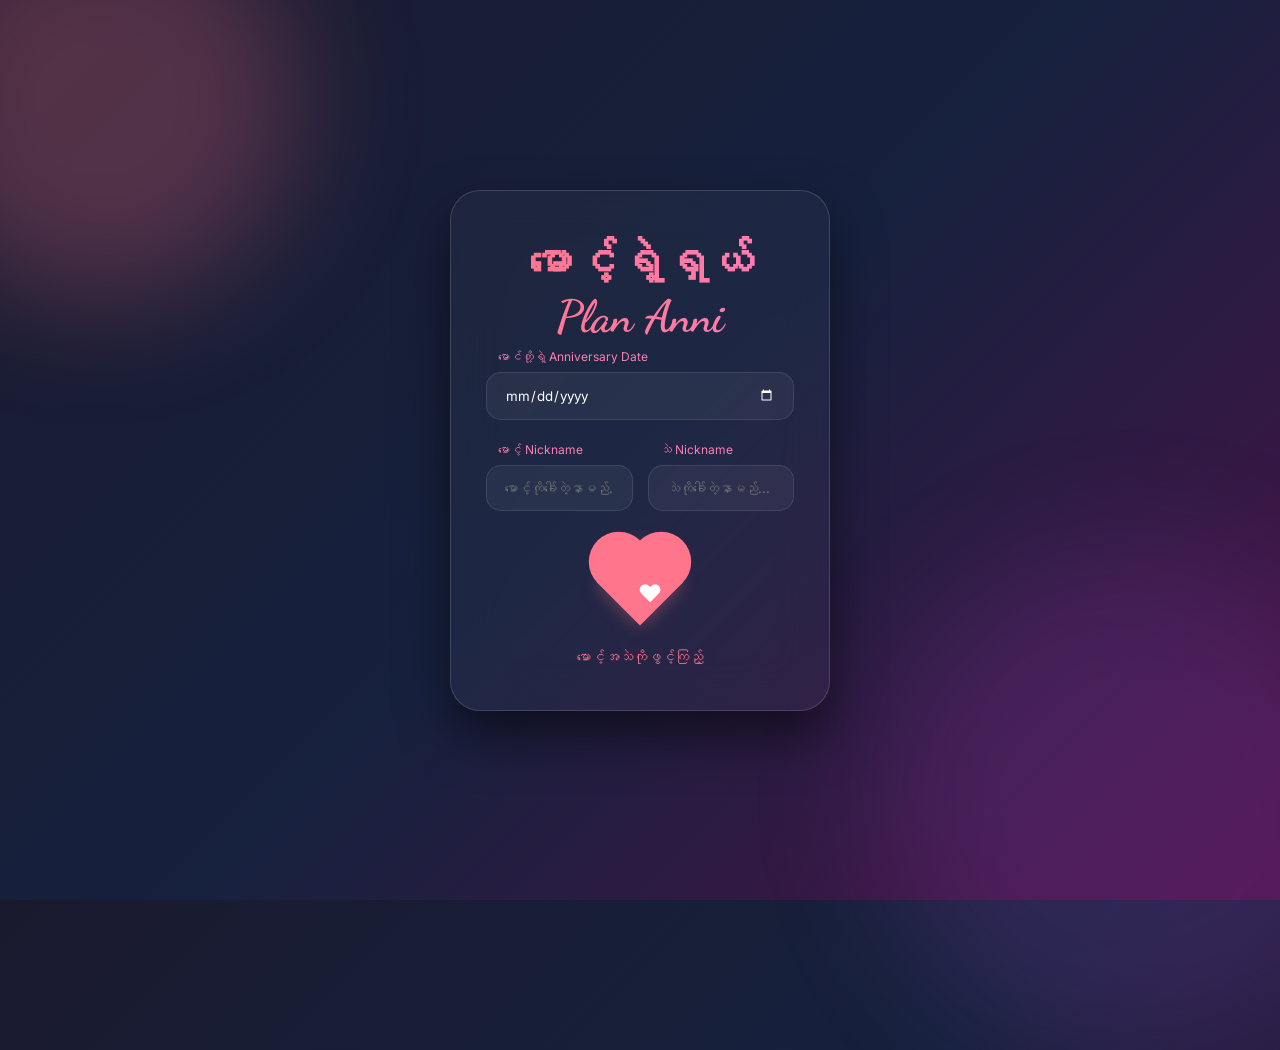
<file: index.html>
<!DOCTYPE html>
<html lang="en">

<head>
    <meta charset="UTF-8">
    <meta name="viewport" content="width=device-width, initial-scale=1.0">
    <title>Our Private Space | Anniversary</title>
    <link rel="stylesheet" href="css/auth.css">
    <link href="https://fonts.googleapis.com/css2?family=Dancing+Script:wght@700&family=Inter:wght@300;500&display=swap"
        rel="stylesheet">
</head>

<body>

    <div class="login-container">
        <div class="glass-card">
            <h1 class="title">မောင့်ရဲ့ရှယ် Plan Anni</h1>


            <form id="auth-form">
                <div class="input-group">
                    <label for="anniversary">မောင်တို့ရဲ့ Anniversary Date</label>
                    <input type="date" id="anniversary" required>
                </div>

                <div class="input-row">
                    <div class="input-group">
                        <label for="bf-nick">မောင့် Nickname</label>
                        <input type="text" id="bf-nick" placeholder="မောင့်ကိုခေါ်တဲ့နာမည်..." required>
                    </div>
                    <div class="input-group">
                        <label for="gf-nick">သဲ Nickname</label>
                        <input type="text" id="gf-nick" placeholder="သဲကိုခေါ်တဲ့နာမည်..." required>
                    </div>
                </div>

                <div class="button-container">
                    <button type="submit" id="enter-btn">
                        <span>❤</span>
                    </button>
                    <p class="btn-label">မောင့်အသဲကိုဖွင့်ကြည့်</p>
                </div>
            </form>

            <p id="error-message" class="hidden">အဖြေမှားနေတယ် သဲလေး... ပြန်စဉ်းစားကြည့်ဦးနော် ❤️</p>
        </div>
    </div>

    <div class="bg-blobs">
        <div class="blob-1"></div>
        <div class="blob-2"></div>
    </div>

    <script src="js/login_logic.js"></script>
</body>

</html>
</file>
<file: css/auth.css>
/* General Reset */
* {
    margin: 0;
    padding: 0;
    box-sizing: border-box;
    font-family: 'Inter', sans-serif;
}

body {
    height: 100vh;
    display: flex;
    justify-content: center;
    align-items: center;
    background: #0f0c29;
    background: linear-gradient(135deg, #1a1a2e 0%, #16213e 50%, #4b1248 100%);
    overflow: hidden;
    color: #fff;
}

/* Background Blobs */
.bg-blobs div {
    position: absolute;
    filter: blur(60px);
    z-index: -1;
    border-radius: 50%;
    animation: move 15s infinite alternate ease-in-out;
}

.blob-1 {
    width: 400px;
    height: 400px;
    background: rgba(255, 117, 140, 0.25);
    top: -100px;
    left: -100px;
}

.blob-2 {
    width: 500px;
    height: 500px;
    background: rgba(142, 68, 173, 0.2);
    bottom: -150px;
    right: -100px;
    animation-delay: -7s !important;
}

@keyframes move {
    0% {
        transform: translate(0, 0) scale(1);
    }

    100% {
        transform: translate(150px, 100px) scale(1.1);
    }
}

/* Glass Card */
.login-container {
    width: 95%;
    max-width: 420px;
    padding: 20px;
    z-index: 10;
}

.glass-card {
    background: rgba(255, 255, 255, 0.03);
    backdrop-filter: blur(25px);
    -webkit-backdrop-filter: blur(25px);
    border: 1px solid rgba(255, 255, 255, 0.15);
    border-radius: 30px;
    padding: 45px 35px;
    box-shadow: 0 25px 50px rgba(0, 0, 0, 0.5);
    text-align: center;
}

.title {
    font-family: 'Dancing Script', cursive;
    font-size: 2.8rem;
    margin-bottom: 5px;
    background: linear-gradient(to right, #ff758c, #ff7eb3, #ff758c);
    background-size: 200% auto;
    -webkit-background-clip: text;
    -webkit-text-fill-color: transparent;
    animation: shine 3s linear infinite;
}

@keyframes shine {
    to {
        background-position: 200% center;
    }
}

.subtitle {
    font-size: 0.8rem;
    letter-spacing: 1px;
    color: rgba(255, 255, 255, 0.4);
    margin-bottom: 35px;
}

/* Form Elements */
.input-group {
    text-align: left;
    margin-bottom: 22px;
}

.input-row {
    display: flex;
    gap: 15px;
}

label {
    display: block;
    font-size: 0.75rem;
    color: #ff7eb3;
    margin-bottom: 8px;
    margin-left: 12px;
}

input {
    width: 100%;
    padding: 14px 18px;
    background: rgba(255, 255, 255, 0.05);
    border: 1px solid rgba(255, 255, 255, 0.1);
    border-radius: 15px;
    color: white;
    outline: none;
    transition: 0.4s;
}

input:focus {
    border-color: #ff758c;
    box-shadow: 0 0 15px rgba(255, 117, 140, 0.2);
}

input::-webkit-calendar-picker-indicator {
    filter: invert(1);
    cursor: pointer;
}

/* Heart Button Styling */
.button-container {
    display: flex;
    flex-direction: column;
    align-items: center;
    margin-top: 20px;
}

.btn-label {
    margin-top: 35px;
    font-size: 0.9rem;
    color: #ff758c;
    font-weight: 500;
}

#enter-btn {
    width: 60px;
    height: 60px;
    background: #ff758c;
    position: relative;
    transform: rotate(-45deg);
    border: none;
    cursor: pointer;
    box-shadow: 0 0 20px rgba(255, 117, 140, 0.4);
    animation: heartbeat 1.5s infinite;
    transition: all 0.4s ease;
}

#enter-btn::before,
#enter-btn::after {
    content: "";
    width: 60px;
    height: 60px;
    background: #ff758c;
    border-radius: 50%;
    position: absolute;
    transition: background 0.4s ease;
}

#enter-btn::before {
    top: -30px;
    left: 0;
}

#enter-btn::after {
    top: 0;
    right: -30px;
}

#enter-btn span {
    transform: rotate(45deg);
    color: white;
    font-size: 1.5rem;
    position: absolute;
    z-index: 10;
    display: block;
    width: 100%;
    text-align: center;
}

@keyframes heartbeat {
    0% {
        transform: rotate(-45deg) scale(1);
    }

    25% {
        transform: rotate(-45deg) scale(1.1);
    }

    50% {
        transform: rotate(-45deg) scale(1);
    }

    75% {
        transform: rotate(-45deg) scale(1.1);
    }

    100% {
        transform: rotate(-45deg) scale(1);
    }
}

#enter-btn:hover {
    background: #ff4d6d;
    animation: none;
    transform: rotate(-45deg) scale(1.2);
}

#enter-btn:hover::before,
#enter-btn:hover::after {
    background: #ff4d6d;
}

/* Error Animation */
.shake {
    animation: shake 0.5s both;
}

@keyframes shake {

    10%,
    90% {
        transform: translate3d(-1px, 0, 0);
    }

    30%,
    50%,
    70% {
        transform: translate3d(-4px, 0, 0);
    }

    40%,
    60% {
        transform: translate3d(4px, 0, 0);
    }
}

#error-message {
    margin-top: 15px;
    font-size: 0.8rem;
    color: #ffb3b3;
    font-style: italic;
}

.hidden {
    display: none;
}

@media (max-width: 450px) {
    .input-row {
        flex-direction: column;
        gap: 0;
    }

    .title {
        font-size: 2.2rem;
    }
}
</file>
